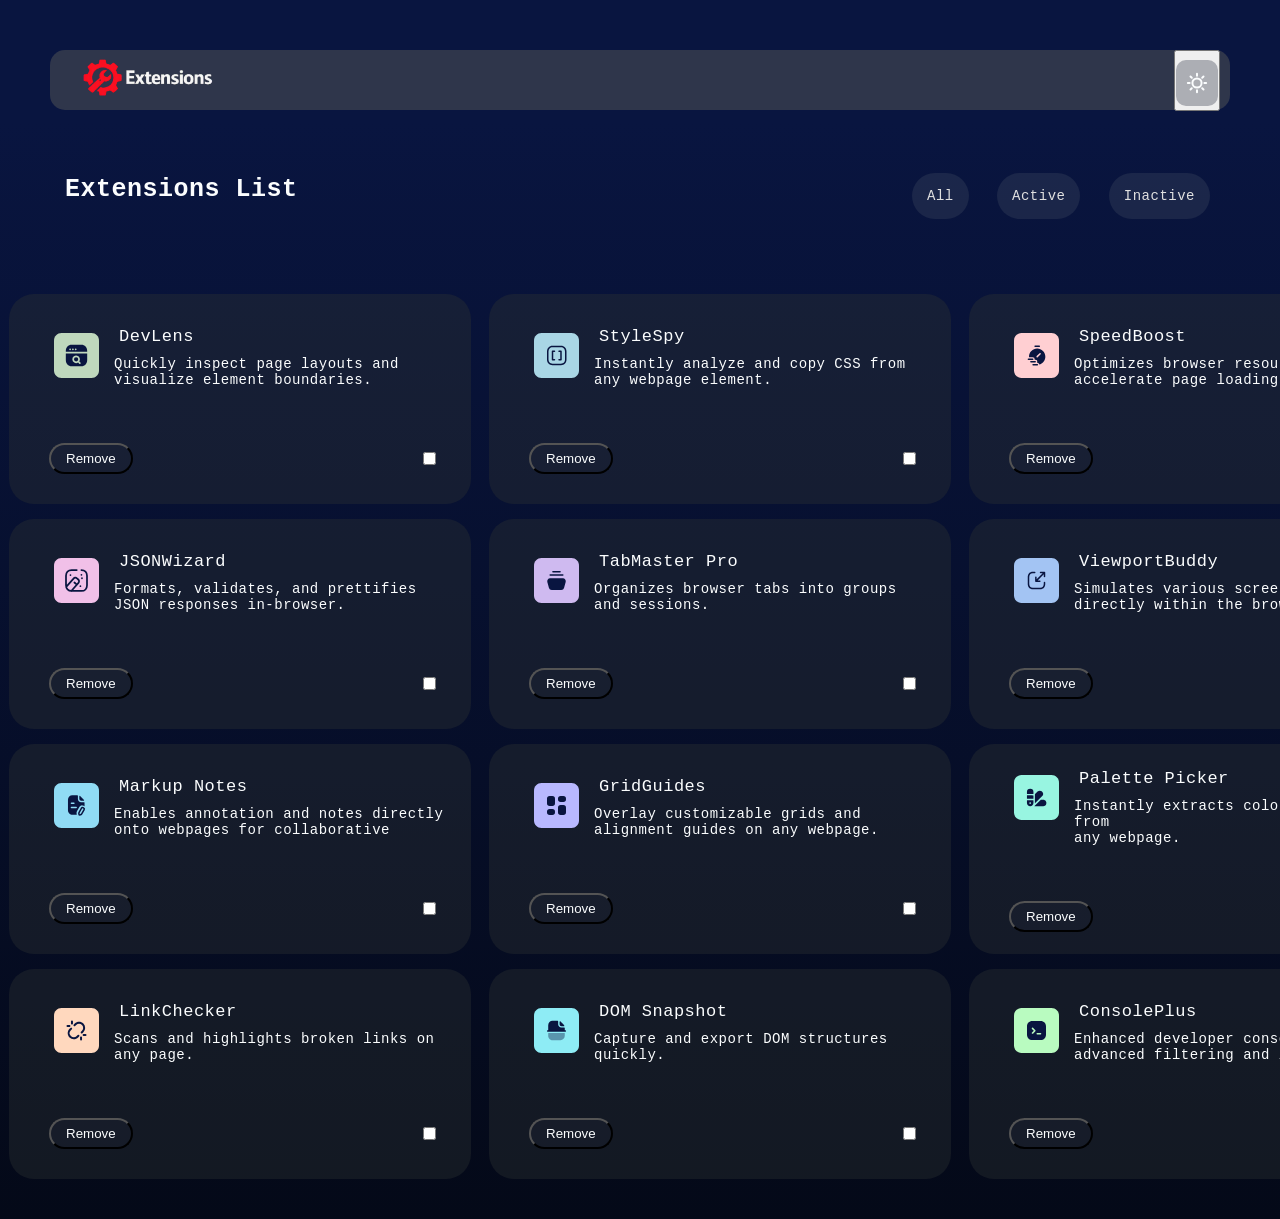
<file: flex_project/index.html>
<!DOCTYPE html>
<html lang="en">

<head>
    <meta charset="UTF-8">
    <meta name="viewport" content="width=device-width, initial-scale=1.0">
    <title>flex-task</title>

    <!-- stylesheet -->
    <link rel="stylesheet" href="./css/stylesheet.css">
    <!-- end-style-sheet -->
</head>

<body>
    <!-- start-nav -->

    <nav>
        <img src="./images/Copilot_20260813_210818.png" alt="logo" class="logo">
        <button href="#"><img src="./images/icon-sun.svg" alt="" class="sun"></button>
    </nav>
    <!-- end-nav -->

    <!-- start header -->
    <header>
        <h1>Extensions List </h1>

        <div class="links">
            <a href="#">All</a>
            <a href="#">Active</a>
            <a href="#"> Inactive</a>
        </div>
    </header>
    <!-- end-header -->

    <!-- start-main -->
    <main>
        <!-- card1 -->
        <div class="card">
            <img src="./images/logo-devlens.svg" alt="">
            <span>DevLens </span>
            <p>Quickly inspect page layouts and <br> visualize element boundaries.</p>
            <div class="btn-list">
                <button class="remove-btn"> Remove</button>
                <input type="checkbox" class="switch">
            </div>
        </div>
        <!-- card2 -->
        <div class="card">
            <img src="./images/logo-style-spy.svg" alt="">
            <span>StyleSpy </span>
            <p>Instantly analyze and copy CSS from <br> any webpage element.</p>
            <div class="btn-list">
                <button class="remove-btn"> Remove</button>
                <input type="checkbox" class="switch">
            </div>
        </div>
        <!-- card3 -->
        <div class="card">
            <img src="./images/logo-speed-boost.svg" alt="">
            <span>SpeedBoost </span>
            <p>Optimizes browser resource usage to <br> accelerate page loading.</p>
            <div class="btn-list">
                <button class="remove-btn"> Remove</button>
                <input type="checkbox" class="switch">
            </div>
        </div>
        <!-- card4 -->
        <div class="card">
            <img src="./images/logo-json-wizard.svg" alt="">
            <span>JSONWizard </span>
            <p> Formats, validates, and prettifies <br> JSON responses in-browser.</p>
            <div class="btn-list">
                <button class="remove-btn"> Remove</button>
                <input type="checkbox" class="switch">
            </div>
        </div>
        <!-- card5 -->
        <div class="card">
            <img src="./images/logo-tab-master-pro.svg" alt="">
            <span>TabMaster Pro</span>
            <p>Organizes browser tabs into groups <br> and sessions.</p>
            <div class="btn-list">
                <button class="remove-btn"> Remove</button>
                <input type="checkbox" class="switch">
            </div>
        </div>
        <!-- card6 -->
        <div class="card">
            <img src="./images/logo-viewport-buddy.svg" alt="">
            <span>ViewportBuddy </span>
            <p>Simulates various screen resolutions <br> directly within the browser.</p>
            <div class="btn-list">
                <button class="remove-btn"> Remove</button>
                <input type="checkbox" class="switch">
            </div>
        </div>
        <!-- card7 -->
        <div class="card">
            <img src="./images/logo-markup-notes.svg" alt="">
            <span>Markup Notes</span>
            <p>Enables annotation and notes directly <br> onto webpages for collaborative </p>
            <div class="btn-list">
                <button class="remove-btn"> Remove</button>
                <input type="checkbox" class="switch">
            </div>
        </div>
        <!-- card8 -->
        <div class="card">
            <img src="./images/logo-grid-guides.svg" alt="">
            <span>GridGuides</span>
            <p>Overlay customizable grids and <br> alignment guides on any webpage.</p>
            <div class="btn-list">
                <button class="remove-btn"> Remove</button>
                <input type="checkbox" class="switch">
            </div>
        </div>
        <!-- card9 -->
        <div class="card">
            <img src="./images/logo-palette-picker.svg" alt="">
            <span>Palette Picker</span>
            <p> Instantly extracts color palettes from <br> any webpage.</p>
            <div class="btn-list">
                <button class="remove-btn"> Remove</button>
                <input type="checkbox" class="switch">
            </div>
        </div>
        <!-- card10 -->
        <div class="card">
            <img src="./images/logo-link-checker.svg" alt="">
            <span>LinkChecker</span>
            <p>Scans and highlights broken links on <br> any page.</p>
            <div class="btn-list">
                <button class="remove-btn"> Remove</button>
                <input type="checkbox" class="switch">
            </div>
        </div>
        <!-- card11 -->
        <div class="card">
            <img src="./images/logo-dom-snapshot.svg" alt="">
            <span>DOM Snapshot</span>
            <p>Capture and export DOM structures <br> quickly.</p>
            <div class="btn-list">
                <button class="remove-btn"> Remove</button>
                <input type="checkbox" class="switch">
            </div>
        </div>
        <!-- card12 -->
        <div class="card">
            <img src="./images/logo-console-plus.svg" alt="">
            <span>ConsolePlus</span>
            <p>Enhanced developer console with <br> advanced filtering and logging.</p>
            <div class="btn-list">
                <button class="remove-btn"> Remove</button>
                <input type="checkbox" class="switch">
            </div>
        </div>

    </main>
<script src="./main.js"></script>
</body>

</html>
</file>
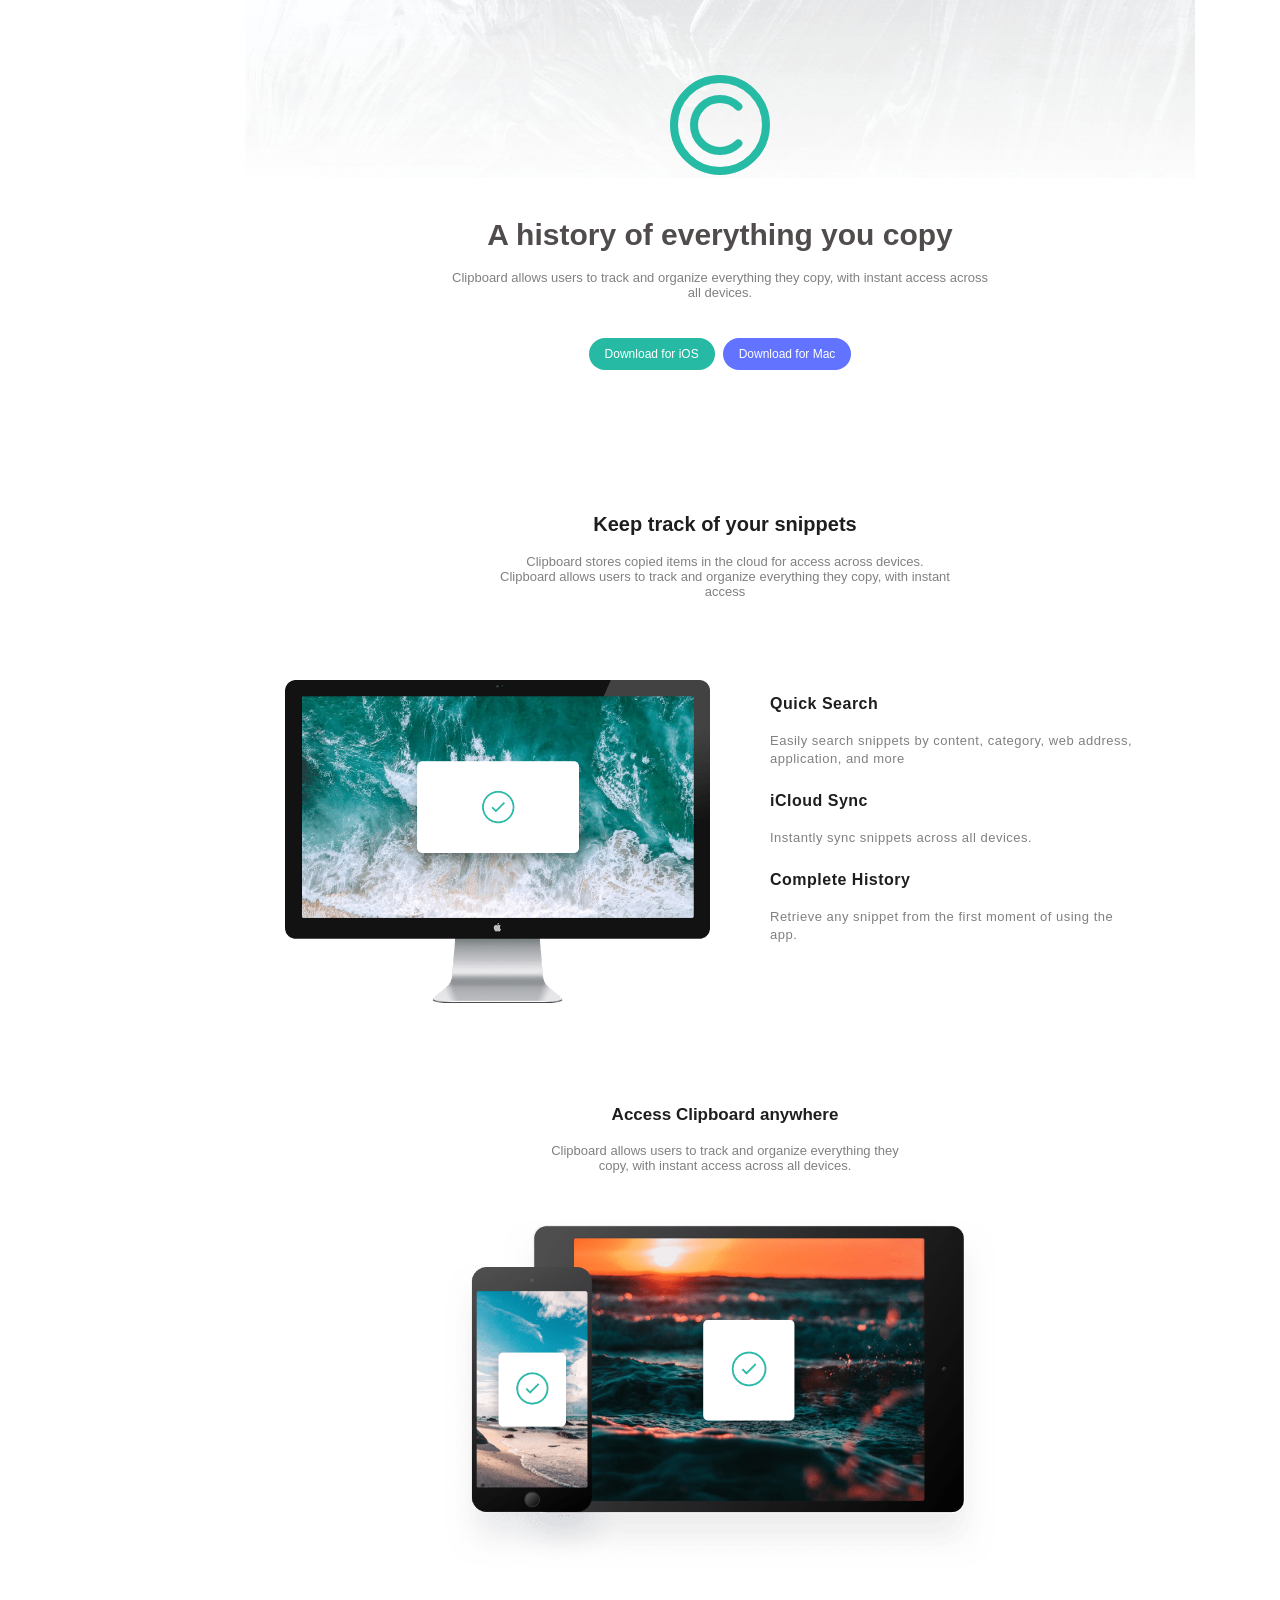
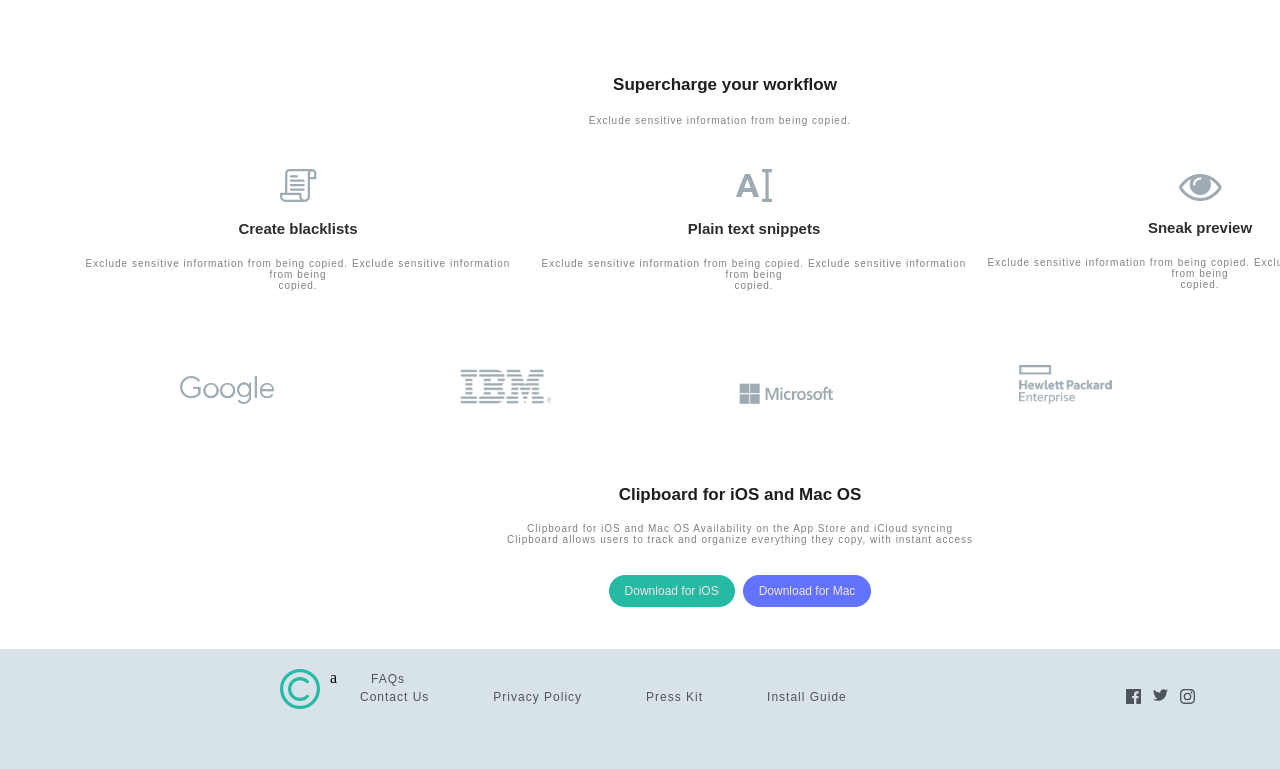
<file: landing page/index.html>
<!DOCTYPE html>
<html lang="en">

<head>
    <meta charset="UTF-8">
    <meta name="viewport" content="width=device-width, initial-scale=1.0">
    <title>Landing page</title>
    <link rel="stylesheet" href="./css/stylesheet.css">
</head>

<body>
    <div class="father">
        <!-- father-conteianer-head -->
        <div class="father-head">

            <!-- star-nav -->
            <nav>
                <img src="./clipboard-landing-page-master/images/logo.svg" alt="">
            </nav>
            <!-- end-nav -->

            <!--satrt-header  -->

            <header>
                <h1>A history of everything you copy</h1>
                <br>
                <p>Clipboard allows users to track and organize everything they copy, with instant access across all
                    devices.</p>
                <br> <br>
                <input type="submit" name="ios" value="Download for iOS" class="ios">
                <input type="submit" name="mac" value="Download for Mac" class="mac">
            </header>
        </div>
        <br>
        <!-- start-main -->

        <main>
            <!-- box-text -->

            <div class="box-text">

                <h2>
                    Keep track of your snippets
                </h2>
                <br>
                <p>
                    Clipboard stores copied items in the cloud for access across devices. <br>
                    Clipboard allows users to track and organize everything they copy, with instant access

                </p>
            </div> <br> <br>
            <!-- end-box-text -->

            <!-- start-box-img -->
            <div class="box-img">
                <img src="./clipboard-landing-page-master/images/image-computer.png" alt="img">

            </div>
            <!-- end-box-img -->

            <!-- box-ul -->
            <div class="box-ul">
                <ul>
                    <li>
                        Quick Search <br> <br>
                        <small>Easily search snippets by content, category, web address, application, and more</small>
                    </li>
                </ul>
                <ul>
                    <li>
                        iCloud Sync <br> <br>
                        <small> Instantly sync snippets across all devices. </small>
                    </li>
                </ul>
                <ul>
                    <li>
                        Complete History <br> <br>
                        <small>Retrieve any snippet from the first moment of using the app. </small>
                    </li>
                </ul>

            </div>

            <!-- end-box-ul -->
            <div class="clear">

            </div>

        </main>
        <!-- end-main -->

        <br> <br>
        <!-- start-article -->

        <article>
            <!-- start-text-box -->
            <div class="text-box">
                <h3>
                    Access Clipboard anywhere
                </h3> <br>

                <p>
                    Clipboard allows users to track and organize everything they <br> copy, with instant access across
                    all
                    devices.
                </p>
            </div> <br> <br>
            <div class="img-box">
                <img src="./clipboard-landing-page-master/images/image-devices.png" alt="image">
            </div>
        </article>
        <!-- end-article -->

        <!-- start section-sec-list -->
        <section class="sec-list">
            <!-- sec-text -->
            <div class="sec-text">
                <h4>
                    Supercharge your workflow
                </h4>
                <p>
                    Exclude sensitive information from being copied.
                </p>
            </div> <br>
            <!-- end-sec-text -->

            <!-- img1 -->
            <div class="img1">
                <img src="./clipboard-landing-page-master/images/icon-blacklist.svg" alt="icon"> <br>
                <span>Create blacklists</span>
                <p>Exclude sensitive information from being copied.
                    Exclude sensitive information from being <br>copied.</p>
            </div>
            <!-- end-img1 -->


            <!-- img2 -->

            <div class="img2">
                <img src="./clipboard-landing-page-master/images/icon-text.svg" alt="icon"> <br>
                <span>Plain text snippets</span>
                <p>Exclude sensitive information from being copied.
                    Exclude sensitive information from being <br>copied.</p>
            </div>
            <!-- end-img2 -->



            <!-- img3 -->
            <div class="img3">
                <img src="./clipboard-landing-page-master/images/icon-preview.svg" alt="icon"> <br>
                <span>Sneak preview</span>
                <p>Exclude sensitive information from being copied.
                    Exclude sensitive information from being <br>copied.</p>
            </div>

            <div class="clear">

            </div>
        </section>
        <!-- end-sec-list -->
        <!-- start section-alboum -->
        <section class="alboum">

            <figure>
                <img src="./clipboard-landing-page-master/images/logo-google.png" alt="img">
                <img src="./clipboard-landing-page-master/images/logo-ibm.png" alt="img">
                <img src="./clipboard-landing-page-master/images/logo-microsoft.png" alt="img">
                <img src="./clipboard-landing-page-master/images/logo-hp.png" alt="img">
                <img src="./clipboard-landing-page-master/images/logo-vector-graphics.png" alt="img">
            </figure>
        </section>
        <!-- end-sec-alboum -->

        <!-- start-sec-mid -->

        <section class="mid">
            <div class="mid-text">
                <h5>Clipboard for iOS and Mac OS</h5> <br>
                <p>
                    Clipboard for iOS and Mac OS Availability on the App Store and iCloud syncing <br>
                    Clipboard allows users to track and organize everything they copy, with instant access
                </p>
                <div class="mid-input">

                    <input type="submit" name="ios" value="Download for iOS" class="ios1">
                    <input type="submit" name="mac" value="Download for Mac" class="mac1">

                </div>
            </div>


        </section>

        <!-- end-sec=mid -->

        <!-- start-foter -->

        <footer>
            <!-- <div class="foot-img">
                 
                </div> -->
            <div class="foot-span">
                <img src="./clipboard-landing-page-master/images/logo.svg" alt="">
                
              a  <small>FAQs</small> <br>
                <small>Contact Us</small>
                <small>Privacy Policy</small>
                <small>Press Kit</small>
                <small>Install Guide</small>
            </div>

            <div class="icon-foot">
                <img src="./clipboard-landing-page-master/images/icon-facebook.svg" alt="img">
                <img src="./clipboard-landing-page-master/images/icon-twitter.svg" alt="">
                <img src="./clipboard-landing-page-master/images/icon-instagram.svg" alt="">
            </div>
            <div class="clear">

            </div>
        </footer>
    </div>

</body>

</html>
</file>
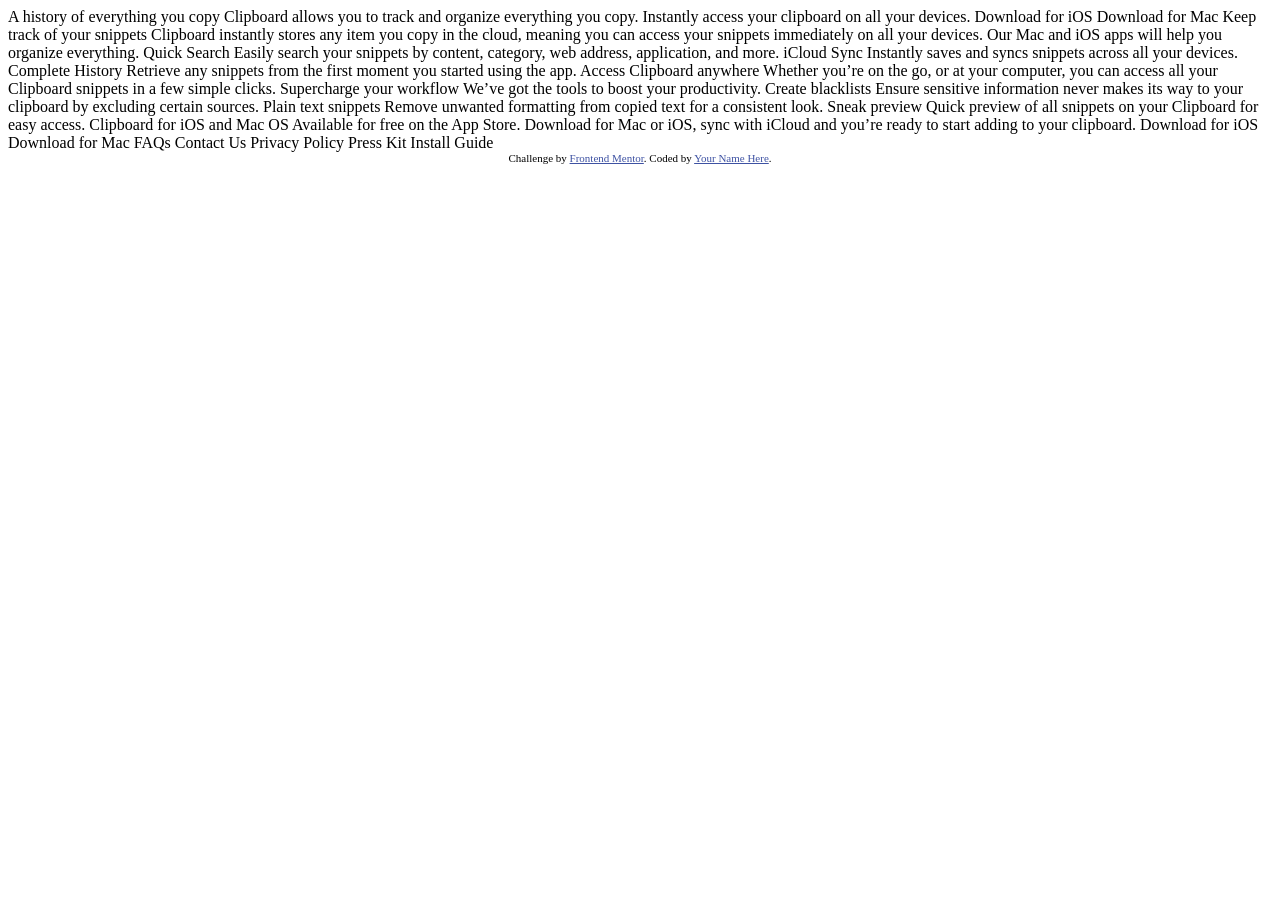
<file: landing page/clipboard-landing-page-master/index.html>
<!DOCTYPE html>
<html lang="en">
<head>
  <meta charset="UTF-8">
  <meta name="viewport" content="width=device-width, initial-scale=1.0"> <!-- displays site properly based on user's device -->

  <link rel="icon" type="image/png" sizes="32x32" href="./images/favicon-32x32.png">
  
  <title>Frontend Mentor | Clipboard landing page</title>

  <!-- Feel free to remove these styles or customise in your own stylesheet 👍 -->
  <style>
    .attribution { font-size: 0.6875rem; text-align: center; }
    .attribution a { color: hsl(228, 45%, 44%); }
  </style>
</head>
<body>

  A history of everything you copy

  Clipboard allows you to track and organize everything you 
  copy. Instantly access your clipboard on all your devices.

  Download for iOS
  Download for Mac

  Keep track of your snippets

  Clipboard instantly stores any item you copy in the cloud, 
  meaning you can access your snippets immediately on all your 
  devices. Our Mac and iOS apps will help you organize everything.

  Quick Search

  Easily search your snippets by content, category, web address, application, and more.

  iCloud Sync

  Instantly saves and syncs snippets across all your devices.

  Complete History

  Retrieve any snippets from the first moment you started using the app.

  Access Clipboard anywhere

  Whether you’re on the go, or at your computer, you can access all your Clipboard 
  snippets in a few simple clicks.

  Supercharge your workflow

  We’ve got the tools to boost your productivity.

  Create blacklists

  Ensure sensitive information never makes its way to your clipboard by excluding certain sources.

  Plain text snippets

  Remove unwanted formatting from copied text for a consistent look.

  Sneak preview

  Quick preview of all snippets on your Clipboard for easy access.

  Clipboard for iOS and Mac OS

  Available for free on the App Store. Download for Mac or iOS, sync with iCloud 
  and you’re ready to start adding to your clipboard.

  Download for iOS
  Download for Mac

  FAQs
  Contact Us
  Privacy Policy
  Press Kit
  Install Guide
  
      <footer class="attribution">
      Challenge by <a href="https://www.frontendmentor.io?ref=challenge">Frontend Mentor</a>. 
      Coded by <a href="#">Your Name Here</a>.
    </footer>
</body>
</html>
</file>
<file: flex_project/css/stylesheet.css>
body {

    margin: 0;
    padding: 0;
    font-family: monospace;
    background: linear-gradient(0deg, rgba(4, 9, 24, 1) 0%, rgba(9, 21, 64, 1) 90%);
    letter-spacing: 0.5px;

}

* {
    margin: 0;
    padding: 0;
    box-sizing: border-box;
}


/* start-nav */

nav {

    background-color: hsl(225, 23%, 24%);
    height: 60px;
    border-radius: 15px;
    display: flex;
    justify-content: space-between;
    align-items: center;
    text-align: center;
    margin: 50px;
    padding: 20px 10px 20px 15px;


}

.logo {
    width: 180px;
    padding: 12px 10px 12px 10px;
}

.sun {
    background-color: hsla(222, 93%, 6%, 0.284);
    padding: 12px 10px 12px 10px;
    border-radius: 10px;
    margin-top: 8px;
}

/* end-nav */

/* start-header */

header {
    display: flex;
    justify-content: space-between;
    align-items: center;
    text-align: center;
    /* background-color: brown;  */
    margin: 50px;
    padding: 15px 10px 15px 15px;
}

header h1 {
    font-size: 25px;
    color: hsl(200, 60%, 99%);
    font-weight: 700;

}

.links {

    margin-top: 12px;
}

header a {
    text-decoration: none;
    font-size: 14px;
    color: hsl(0, 0%, 88%);
    margin: 10px;
    font-weight: 500;
    background-color: hsla(221, 14%, 35%, 0.284);
    padding: 15px 15px 15px 15px;
    border-radius: 25px;

}


/* end-header */

/* start-main */
main {
    width: 1440px;
    display: flex;
    justify-content: space-evenly;
    flex-wrap: wrap;
    align-items: center;
    align-content: center;
    margin: auto;
    height: 950px;
    padding: auto;

}


.card {
    width: 462px;
    height: 210px;
    background-color: hsla(180, 5%, 19%, 0.39);
    border-radius: 25px;
    padding: 50px 25px 50px 25px;
    margin: auto;
    margin-bottom: 15px;
    display: flex;
    justify-content: left;
    align-items: center;
    align-content: center;
    flex-wrap: wrap;

}

.card span {
    font-size: 17px;
    color: hsl(200, 60%, 99%);
    font-weight: 500;
    margin-top: 18px;

}

.card p {
    font-size: 14px;
    text-align: left;
    color: hsl(200, 60%, 99%);
    font-weight: 200;
    margin-left: 80px;
    margin-top: 10px;
}


.card img {
    width: 45px;
    margin: 0px 20px -55px 20px;

}


.btn-list {
    width: 100%;
    display: flex;
    justify-content: space-between;
    align-items: center;
    margin: auto;
    margin-top: 40px;
    padding: 10px;
}


.remove-btn {
    color: hsl(200, 60%, 99%);
    padding: 6px 15px 6px 15px;
    margin: 5px;
    background-color: hsla(226, 24%, 17%, 0.263);
    border-radius: 20px;
    cursor: pointer;
}

/* end-main */


@media (min-width:375px) and (max-width:1080px){
    body{
       font-size: 8px;
    }
}
</file>
<file: landing page/css/stylesheet.css>
body {
    margin: 0;
    padding: 0;
}

.father {
    margin: 0;
    padding: 0;
    width: 1440px;
}

* {
    margin: 0;
    padding: 0;
}

/* father-head */

.father-head {
    width: 100%;
    height: 394.5px;

}

/* start-nav */


nav {
    width: 900px;
    height: 128px;
    padding: 25px;
    background-image: url(./../clipboard-landing-page-master/images/bg-header-desktop.png);
    background-position: center;
    background-repeat: no-repeat;
    background-size: cover;
    display: block;
    margin: auto;
}

nav img {
    display: block;
    margin: auto;
    margin-top: 50px;
    width: 100px;
}

/* end nav */

/* start-header */

header {
    width: 550px;
    padding: 40px 20px 40px 20px;
    display: block;
    margin: auto;
    text-align: center;
}

header h1 {
    color: rgb(81, 76, 76);
    font-size: 30px;
    font-weight: 600;
    font-family: Verdana, Geneva, Tahoma, sans-serif;
    text-align: center;
}

header p {
    color: gray;
    font-size: 13px;
    font-weight: 500;
    font-family: Verdana, Geneva, Tahoma, sans-serif;
    text-align: center;

}

header input {
    padding: 9px 16px 9px 16px;
    margin: 2px;
    border: 0px solid black;
    border-radius: 50px;
    color: rgb(255, 255, 255);
    font-size: 12px;
    font-weight: 300;
    font-family: Verdana, Geneva, Tahoma, sans-serif;
}

.ios {
    background-color: hsl(171, 66%, 44%)
}

.mac {
    background-color: hsl(233, 100%, 69%);
}

/* end-header */

/* start-main */

main {
    width: 100%;
    height: 516.2px;
    display: block;
    margin: auto;
}

/* box-text */

.box-text {
    width: 500px;
    display: block;
    margin: auto;
    text-align: center;
    margin-top: 90px;
    padding: 10px;
    margin: 10[x];
}

main h2 {
    color: rgb(31, 30, 30);
    font-size: 20px;
    font-weight: 600;
    font-family: Verdana, Geneva, Tahoma, sans-serif;
    margin-left: 10px;

}

main p {
    color: gray;
    font-size: 13px;
    font-weight: 500;
    font-family: Verdana, Geneva, Tahoma, sans-serif;
    margin-left: 10px;
}

/* box-img */

.box-img {
    width: 400px;
    float: left;
    padding: 15px;
    margin: 20px;
    margin-left: 270px;
}

.box-img img {
    width: 425px;
}

/* box-ul */

.box-ul {
    width: 400px;
    float: right;
    padding: 15px;
    margin: 20px;
    margin-right: 270px;

}

main ul {
    margin: 5px;
    padding: 10px;
    list-style: none;
    letter-spacing: 0.5px;
}

main li {
    color: rgb(31, 30, 30);
    font-size: 16px;
    font-weight: 600;
    font-family: Verdana, Geneva, Tahoma, sans-serif;

}

main small {
    color: gray;
    font-size: 13px;
    font-weight: 400;
    font-family: Verdana, Geneva, Tahoma, sans-serif;
}

.clear {
    clear: both;
}

/* end-main */

/* start-articale */

article {
    width: 100%;
    display: block;
    margin: auto;
    margin-top: 50px;
    height: 500px;
}

/* text box */

.text-box {
    width: 700px;
    text-align: center;
    display: block;
    margin: auto;
}

.text-box h3 {
    color: rgb(31, 30, 30);
    font-size: 17px;
    font-weight: 600;
    font-family: Verdana, Geneva, Tahoma, sans-serif;
    margin-left: 10px;

}

.text-box p {
    color: gray;
    font-size: 13px;
    font-weight: 500;
    font-family: Verdana, Geneva, Tahoma, sans-serif;
    margin-left: 10px;
}


.img-box {
    width: 700px;
    display: block;
    margin: auto;
}

/* img-box */
.img-box img {
    width: 550px;
    display: block;
    margin: auto;
    margin-top: 10px;
}

/* end-articale */

/* start-section-sec-list */
.sec-list {
    width: 100%;
    /* margin-top: 30px; */
    text-align: center;
    display: block;
    margin: auto;
    height: 250px;
}

/* sec-text */
.sec-text {
    display: block;
    margin: auto;
    margin: 20px 10px 20px 10px;
    text-align: center;
    /* height: 140px; */
}

.sec-text h4 {
    color: rgb(31, 30, 30);
    font-size: 17px;
    font-weight: 600;
    font-family: Verdana, Geneva, Tahoma, sans-serif;
    margin-left: 10px;
    margin-top: 70px;
}

.sec-text p {
    color: gray;
    font-size: 10px;
    font-weight: 500;
    font-family: Verdana, Geneva, Tahoma, sans-serif;
    margin-top: 20px;
    letter-spacing: 1px;
    text-align: center;
}

/* end-sec-text */

.sec-list img {
    width: 37px;
    display: block;
    margin: auto;
}

.sec-list p {
    color: gray;
    font-size: 10px;
    font-weight: 500;
    font-family: Verdana, Geneva, Tahoma, sans-serif;
    margin-top: 20px;
    letter-spacing: 1px;
    text-align: center;
}

.sec-list span {
    color: rgb(46, 45, 45);
    font-size: 15px;
    font-weight: 600;
    font-family: Verdana, Geneva, Tahoma, sans-serif;
    margin-top: 10px;

}


.img1 {
    width: 30%;
    float: left;
    margin-left: 80px;
    padding: 5px 2px 5px 2px;

}

.img2 {
    width: 30%;
    float: left;
    padding: 5px 2px 5px 2px;
    margin-left: 20px;
}

.img3 {
    width: 30%;
    float: left;
    padding: 10px 2px 10px 2px;
    margin-left: 10px;
}

.img3 img {
    width: 43px;
}

.clear {
    clear: both;
}

/* end-sec-list */

/* start section-alboum */

.alboum {
    width: 100%;
    height: 120px;
    margin: 20px 20px 20px 20px;
    display: block;
    margin: auto;
}

.alboum img {
    width: 6.5%;
    ;
    margin: 40px 2px 40px 180px;
}

/* end-sec-alboum */

/* start-sec-mid */

.mid {
    width: 100%;
    display: block;
    margin: auto;
    text-align: center;
    margin: 40px 20px 40px 20px;
}


.mid-text h5 {
    color: rgb(31, 30, 30);
    font-size: 17px;
    font-weight: 600;
    font-family: Verdana, Geneva, Tahoma, sans-serif;
    /* margin-left: 10px;
    margin-top: 70px; */
}

.mid-text p {
    color: gray;
    font-size: 10px;
    font-weight: 500;
    font-family: Verdana, Geneva, Tahoma, sans-serif;
    letter-spacing: 1px;
    text-align: center;
}



.mid input {
    padding: 9px 16px 9px 16px;
    margin: 2px;
    border: 0px solid black;
    border-radius: 50px;
    color: rgb(243, 227, 227);
    font-size: 12px;
    font-weight: 300;
    font-family: Verdana, Geneva, Tahoma, sans-serif;
    margin-top: 30px;
}


.ios1 {
    background-color: hsl(171, 66%, 44%)
}

.mac1 {
    background-color: hsl(233, 100%, 69%);
}

/* end sec-mid */

/* footer */

footer{
    width: 1520px;
    height: 120px;
    /* margin: 40px 40px 0px 0px ; */
    background-color: hsl(201, 29%, 88%);
}

footer img{
    width: 40px;
    /* margin-left: 100px; */
    float: left;
    margin: 0px 10px 5px 0px;
}

/* .foot-img{
    float: left;
} */

.foot-span{
    width: 800px;
    float: left;
    margin-left: 280px;
    margin-top: 20px;
}


.icon-foot{
    width: 400px;
    float: right;
}

.icon-foot img{
    width: 15px;
    margin: 6px;
    /* margin-right: -100px; */
    margin-top: 40px;
}

footer small{
    text-align: center;
   margin: 30px;
   margin-top: 20px;
   color: hsl(210, 2%, 33%);
    font-size: 12px;
    font-weight: 400;
    font-family: Verdana, Geneva, Tahoma, sans-serif;
    letter-spacing: 1px;
    text-align: center;

}
</file>
